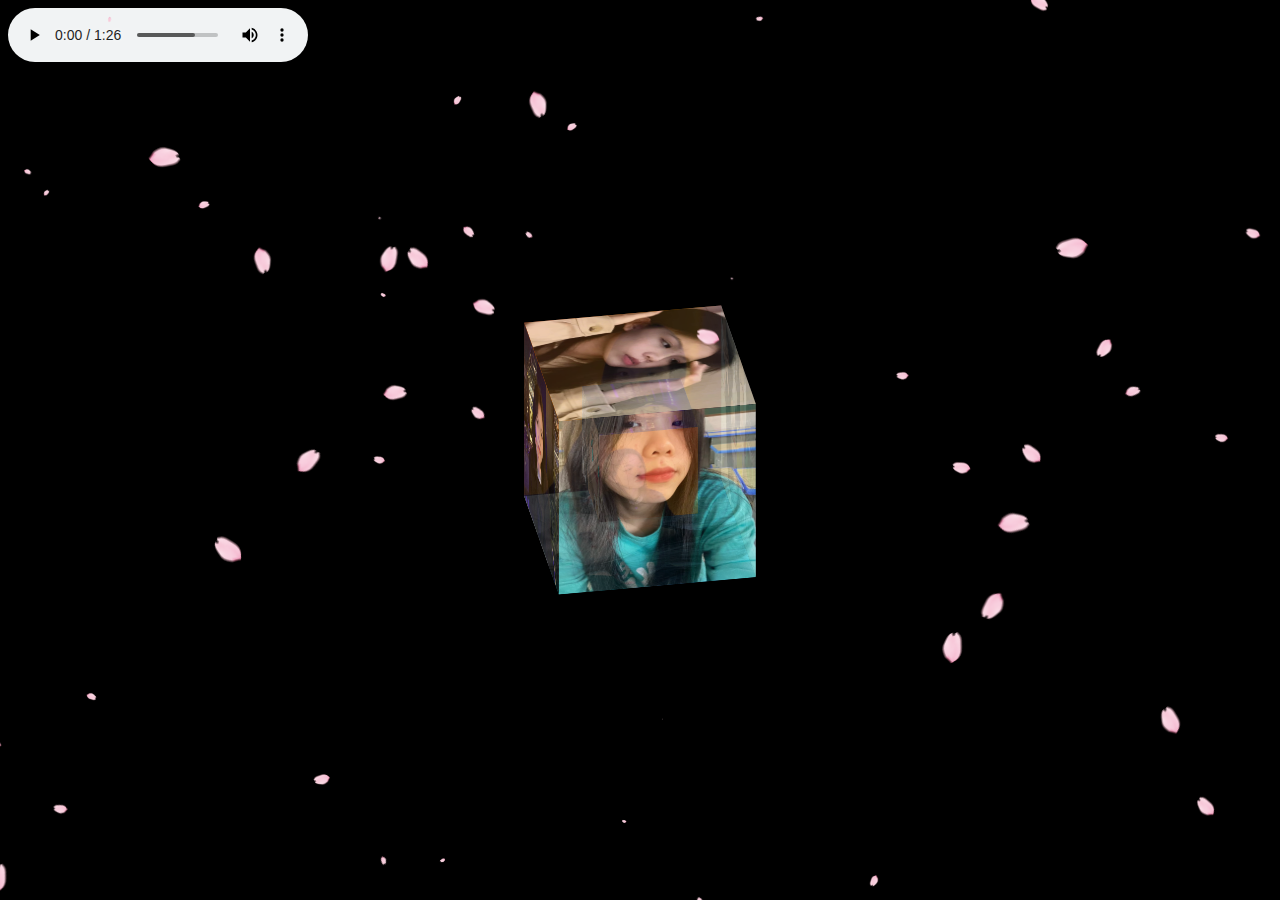
<file: index.html>
<!DOCTYPE html>
<html>

<head>
    <meta charset="utf-8" />
    <meta http-equiv="Content-Type" content="text/html; charset=utf-8" />
    <title>photo-3d</title>
    <link rel="stylesheet" href="css/index.css" />
</head>

<body>
    <!--/*外层最大容器*/-->
    <div class="wrap">
        <!--    /*包裹所有元素的容器*/-->
        <div class="cube">
            <!--前面图片 -->
            <div class="out_front">
                <img src="img/1.png" class="pic" />
            </div>
            <!--后面图片 -->
            <div class="out_back">
                <img src="img/2.png" class="pic" />
            </div>
            <!--左图片 -->
            <div class="out_left">
                <img src="img/3.png" class="pic" />
            </div>
            <div class="out_right">
                <img src="img/4.png" class="pic" />
            </div>
            <div class="out_top">
                <img src="img/5.png" class="pic" />
            </div>
            <div class="out_bottom">
                <img src="img/6.png" class="pic" />
            </div>
            <!--小正方体 -->
            <span class="in_front">
                <img src="img/7.png" class="in_pic" />
            </span>
            <span class="in_back">
                <img src="img/8.png" class="in_pic" />
            </span>
            <span class="in_left">
                <img src="img/9.png" class="in_pic" />
            </span>
            <span class="in_right">
                <img src="img/10.png" class="in_pic" />
            </span>
            <span class="in_top">
                <img src="img/11.png" class="in_pic" />
            </span>
            <span class="in_bottom">
                <img src="img/12.png" class="in_pic" />
            </span>
        </div>
    </div>
    <audio autoplay controls loop>
        <source src="儿歌 - 生日快乐.mp3" type="audio/ogg">
        <source src="儿歌 - 生日快乐.mp3" type='audio/mpeg'>
    </audio>
</body>
<script>
    var stop, staticx; // eslint-disable-line no-unused-vars
    var img = new Image();
    img.src = "[data-uri]";

    function Sakura(x, y, s, r, fn) {
        this.x = x;
        this.y = y;
        this.s = s;
        this.r = r;
        this.fn = fn;
    }

    Sakura.prototype.draw = function(cxt) {
        cxt.save();
        var xc = 40 * this.s / 4;
        cxt.translate(this.x, this.y);
        cxt.rotate(this.r);
        cxt.drawImage(img, 0, 0, 40 * this.s, 40 * this.s)
        cxt.restore();
    }

    Sakura.prototype.update = function() {
        this.x = this.fn.x(this.x, this.y);
        this.y = this.fn.y(this.y, this.y);
        this.r = this.fn.r(this.r);
        if(this.x > window.innerWidth ||
            this.x < 0 ||
            this.y > window.innerHeight ||
            this.y < 0
        ) {
            this.r = getRandom('fnr');
            if(Math.random() > 0.4) {
                this.x = getRandom('x');
                this.y = 0;
                this.s = getRandom('s');
                this.r = getRandom('r');
            } else {
                this.x = window.innerWidth;
                this.y = getRandom('y');
                this.s = getRandom('s');
                this.r = getRandom('r');
            }
        }
    }

    SakuraList = function() {
        this.list = [];
    }
    SakuraList.prototype.push = function(sakura) {
        this.list.push(sakura);
    }
    SakuraList.prototype.update = function() {
        for(var i = 0, len = this.list.length; i < len; i++) {
            this.list[i].update();
        }
    }
    SakuraList.prototype.draw = function(cxt) {
        for(var i = 0, len = this.list.length; i < len; i++) {
            this.list[i].draw(cxt);
        }
    }
    SakuraList.prototype.get = function(i) {
        return this.list[i];
    }
    SakuraList.prototype.size = function() {
        return this.list.length;
    }

    function getRandom(option) {
        var ret, random;
        switch(option) {
            case 'x':
                ret = Math.random() * window.innerWidth;
                break;
            case 'y':
                ret = Math.random() * window.innerHeight;
                break;
            case 's':
                ret = Math.random();
                break;
            case 'r':
                ret = Math.random() * 6;
                break;
            case 'fnx':
                random = -0.5 + Math.random() * 1;
                ret = function(x, y) {
                    return x + 0.5 * random - 1.7;
                };
                break;
            case 'fny':
                random = 1.5 + Math.random() * 0.7
                ret = function(x, y) {
                    return y + random;
                };
                break;
            case 'fnr':
                random = Math.random() * 0.03;
                ret = function(r) {
                    return r + random;
                };
                break;
        }
        return ret;
    }

    function startSakura() {

        requestAnimationFrame = window.requestAnimationFrame ||
            window.mozRequestAnimationFrame ||
            window.webkitRequestAnimationFrame ||
            window.msRequestAnimationFrame ||
            window.oRequestAnimationFrame;
        var canvas = document.createElement('canvas'),
            cxt;
        staticx = true;
        canvas.height = window.innerHeight;
        canvas.width = window.innerWidth;
        canvas.setAttribute('style', 'position: fixed;left: 0;top: 0;pointer-events: none;');
        canvas.setAttribute('id', 'canvas_sakura');
        document.getElementsByTagName('body')[0].appendChild(canvas);
        cxt = canvas.getContext('2d');
        var sakuraList = new SakuraList();
        for(var i = 0; i < 50; i++) {
            var sakura, randomX, randomY, randomS, randomR, randomFnx, randomFny;
            randomX = getRandom('x');
            randomY = getRandom('y');
            randomR = getRandom('r');
            randomS = getRandom('s');
            randomFnx = getRandom('fnx');
            randomFny = getRandom('fny');
            randomFnR = getRandom('fnr');
            sakura = new Sakura(randomX, randomY, randomS, randomR, {
                x: randomFnx,
                y: randomFny,
                r: randomFnR
            });
            sakura.draw(cxt);
            sakuraList.push(sakura);
        }
        stop = requestAnimationFrame(function() {
            cxt.clearRect(0, 0, canvas.width, canvas.height);
            sakuraList.update();
            sakuraList.draw(cxt);
            stop = requestAnimationFrame(arguments.callee);
        })
    }

    window.onresize = function() {
        var canvasSnow = document.getElementById('canvas_sakura');
        canvasSnow.width = window.innerWidth;
        canvasSnow.height = window.innerHeight;
    }

    img.onload = function() {
        startSakura();
    }

    function stopp() {
        if(staticx) {
            var child = document.getElementById("canvas_sakura");
            child.parentNode.removeChild(child);
            window.cancelAnimationFrame(stop);
            staticx = false;
        } else {
            startSakura();
        }
    }
</script>
</html>
</file>
<file: css/index.css>
html{
    background: #000;
    height: 100%;    
}
/*最外层容器样式*/
.wrap{
    position: relative;
    position: absolute;
    top: 0;
    right: 0;
    bottom: 0;
    left: 0;
    width: 200px;
    height: 200px;
    margin: auto;
    /*改变左右上下,图片方块移动*/
    
}
/*包裹所有容器样式*/
.cube{
    width: 200px;
    height: 200px;
    margin: 0 auto;
    transform-style: preserve-3d;
    transform: rotateX(-30deg) rotateY(-80deg);
    -webkit-animation: rotate 20s infinite;
    /*匀速*/
    animation-timing-function: linear;
}
@-webkit-keyframes rotate{
    from{transform: rotateX(0deg) rotateY(0deg);}
    to{transform: rotateX(360deg) rotateY(360deg);}
}
.cube div{
    position: absolute;
    width: 200px;
    height: 200px;
    opacity: 0.8;
    transition: all .4s;
}
/*定义所有图片样式*/
.pic{
    width: 200px;
    height: 200px;
}
.cube .out_front{
    transform: rotateY(0deg) translateZ(100px);
}
.cube .out_back{
    transform: translateZ(-100px) rotateY(180deg);
}
.cube .out_left{
    transform: rotateY(90deg) translateZ(100px);
}
.cube .out_right{
    transform: rotateY(-90deg) translateZ(100px);
}
.cube .out_top{
    transform: rotateX(90deg) translateZ(100px);
}
.cube .out_bottom{
    transform: rotateX(-90deg) translateZ(100px);
}
/*定义小正方体样式*/
.cube span{
    display: bloack;
    width: 100px;
    height: 100px;
    position: absolute;
    top: 50px;
    left: 50px;
}
.cube .in_pic{
    width: 100px;
    height: 100px;
}
.cube .in_front{
    transform: rotateY(0deg) translateZ(50px);
}
.cube .in_back{
    transform: translateZ(-50px) rotateY(180deg);
}
.cube .in_left{
    transform: rotateY(90deg) translateZ(50px);
}
.cube .in_right{
    transform: rotateY(-90deg) translateZ(50px);
}
.cube .in_top{
    transform: rotateX(90deg) translateZ(50px);
}
.cube .in_bottom{
    transform: rotateX(-90deg) translateZ(50px);
}
/*鼠标移入后样式*/
.cube:hover .out_front{
    transform: rotateY(0deg) translateZ(200px);
}
.cube:hover .out_back{
    transform: translateZ(-200px) rotateY(180deg);
}
.cube:hover .out_left{
    transform: rotateY(90deg) translateZ(200px);
}
.cube:hover .out_right{
    transform: rotateY(-90deg) translateZ(200px);
}
.cube:hover .out_top{
    transform: rotateX(90deg) translateZ(200px);
}
.cube:hover .out_bottom{
    transform: rotateX(-90deg) translateZ(200px);
}
</file>
